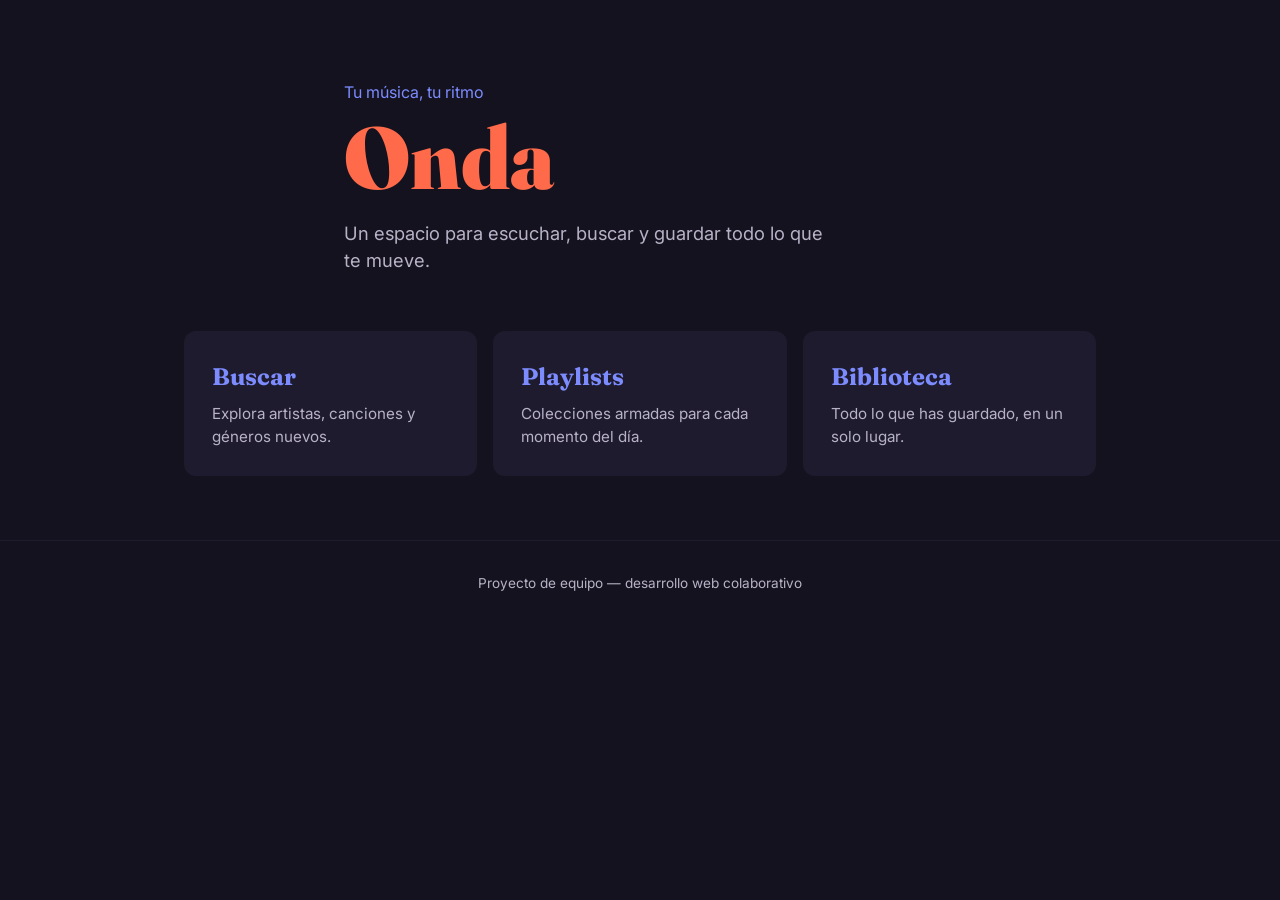
<file: index.html>
<!DOCTYPE html>
<html lang="es">
<head>
<meta charset="UTF-8">
<meta name="viewport" content="width=device-width, initial-scale=1.0">
<title>Onda — Inicio</title>
<link rel="preconnect" href="https://fonts.googleapis.com">
<link href="https://fonts.googleapis.com/css2?family=Fraunces:wght@400;600;900&family=Inter:wght@400;500;600&display=swap" rel="stylesheet">
<link rel="stylesheet" href="index.css">
</head>
<body>
  <header class="hero">
    <p class="hero-kicker">Tu música, tu ritmo</p>
    <h1 class="hero-title">Onda</h1>
    <p class="hero-sub">Un espacio para escuchar, buscar y guardar todo lo que te mueve.</p>
  </header>

  <main class="sections">
    <a class="card" href="buscar.html">
      <h2>Buscar</h2>
      <p>Explora artistas, canciones y géneros nuevos.</p>
    </a>
    <a class="card" href="playlists.html">
      <h2>Playlists</h2>
      <p>Colecciones armadas para cada momento del día.</p>
    </a>
    <a class="card" href="biblioteca.html">
      <h2>Biblioteca</h2>
      <p>Todo lo que has guardado, en un solo lugar.</p>
    </a>
  </main>

  <footer class="site-footer">
    <p>Proyecto de equipo — desarrollo web colaborativo</p>
  </footer>
</body>
</html>
</file>
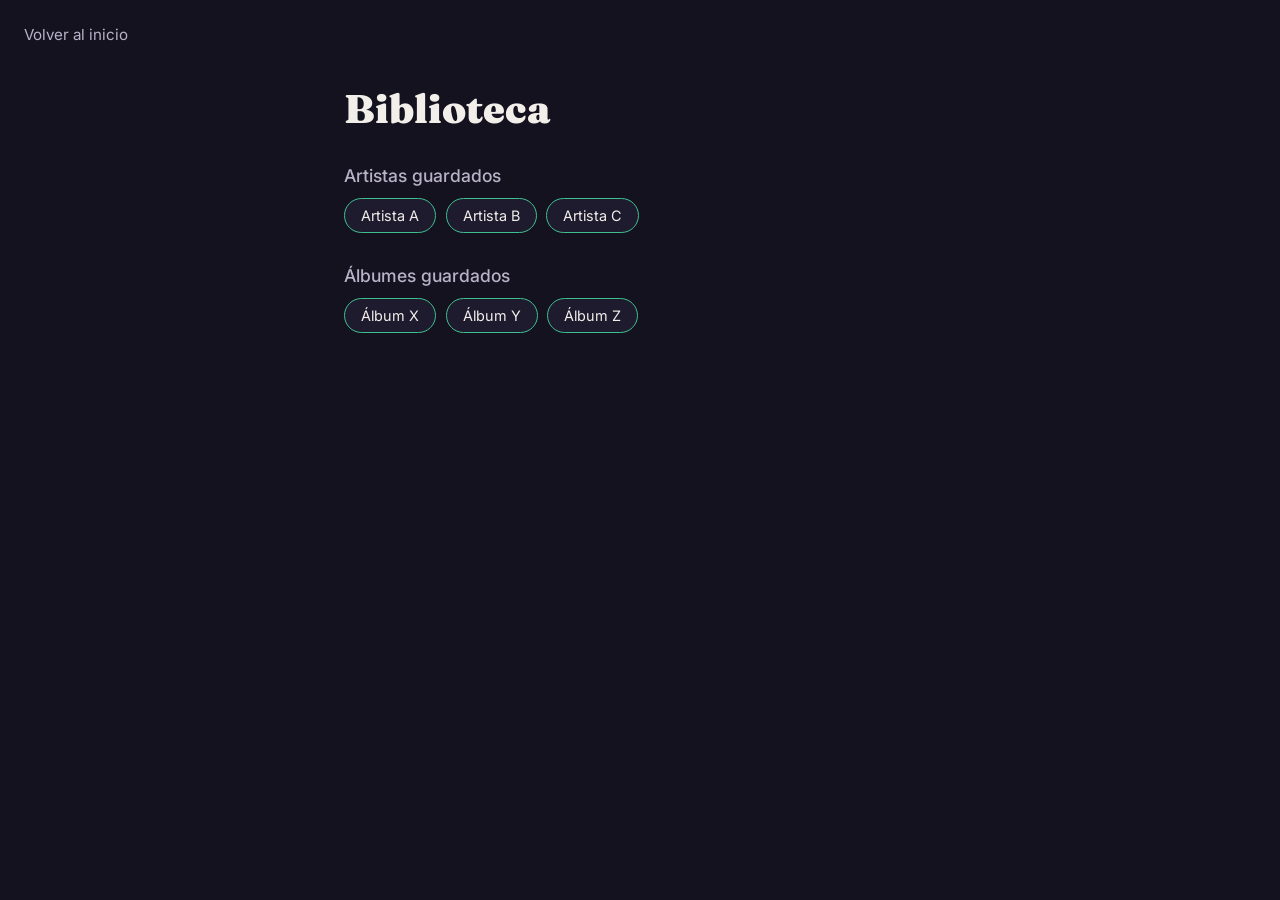
<file: archivo.html>
<!DOCTYPE html>
<html lang="es">
<head>
<meta charset="UTF-8">
<meta name="viewport" content="width=device-width, initial-scale=1.0">
<title>Onda — Biblioteca</title>
<link rel="preconnect" href="https://fonts.googleapis.com">
<link href="https://fonts.googleapis.com/css2?family=Fraunces:wght@400;600;900&family=Inter:wght@400;500;600&display=swap" rel="stylesheet">
<link rel="stylesheet" href="biblioteca.css">
</head>
<body>
  <nav class="topbar">
    <a class="back-link" href="../index/index.html">Volver al inicio</a>
  </nav>

  <main class="content">
    <h1>Biblioteca</h1>

    <section class="group">
      <h2>Artistas guardados</h2>
      <div class="chip-row">
        <span class="chip">Artista A</span>
        <span class="chip">Artista B</span>
        <span class="chip">Artista C</span>
      </div>
    </section>

    <section class="group">
      <h2>Álbumes guardados</h2>
      <div class="chip-row">
        <span class="chip">Álbum X</span>
        <span class="chip">Álbum Y</span>
        <span class="chip">Álbum Z</span>
      </div>
    </section>
  </main>
</body>
</html>
</file>
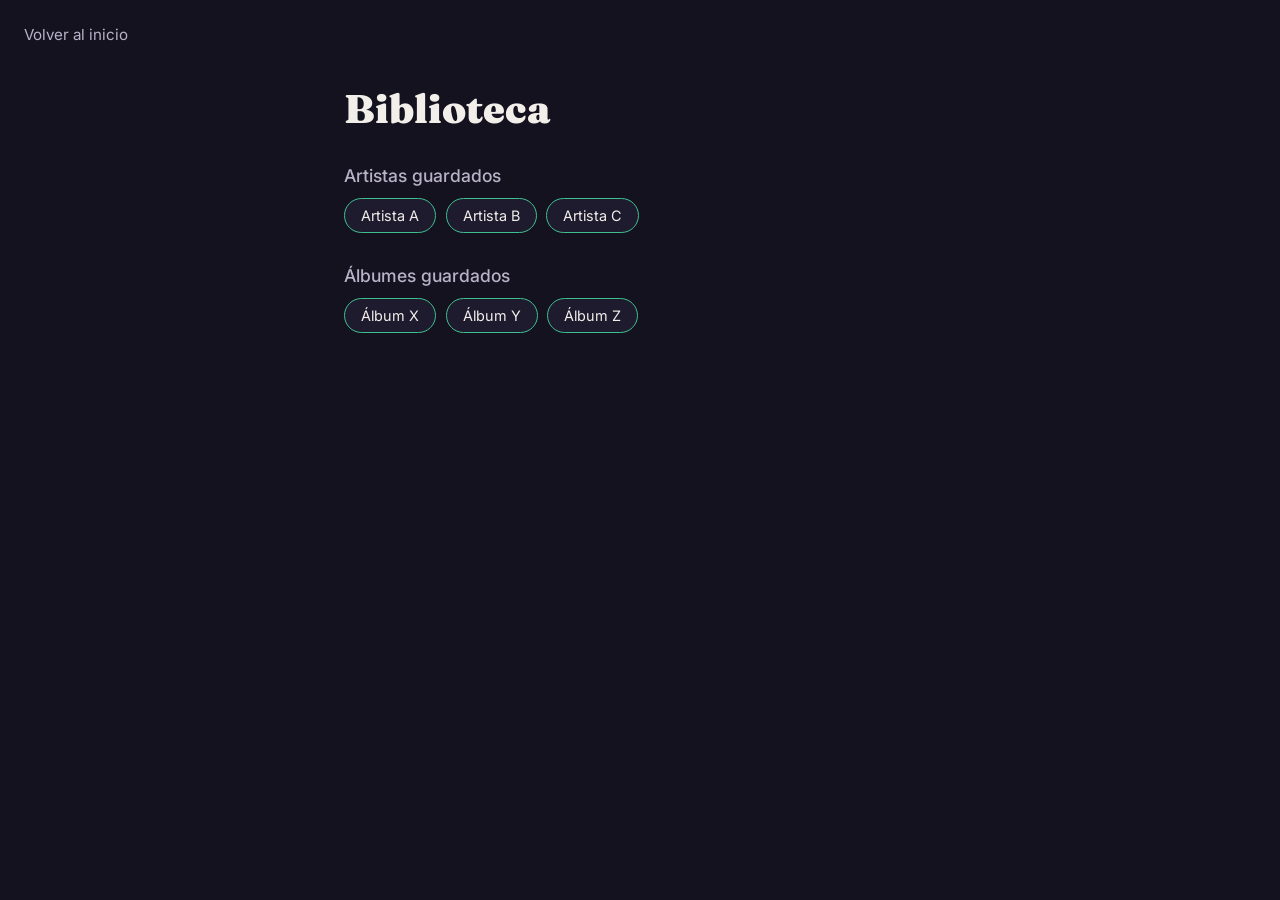
<file: biblioteca.html>
<!DOCTYPE html>
<html lang="es">
<head>
<meta charset="UTF-8">
<meta name="viewport" content="width=device-width, initial-scale=1.0">
<title>Onda — Biblioteca</title>
<link rel="preconnect" href="https://fonts.googleapis.com">
<link href="https://fonts.googleapis.com/css2?family=Fraunces:wght@400;600;900&family=Inter:wght@400;500;600&display=swap" rel="stylesheet">
<link rel="stylesheet" href="biblioteca.css">
</head>
<body>
  <nav class="topbar">
    <a class="back-link" href="index.html">Volver al inicio</a>
  </nav>

  <main class="content">
    <h1>Biblioteca</h1>

    <section class="group">
      <h2>Artistas guardados</h2>
      <div class="chip-row">
        <span class="chip">Artista A</span>
        <span class="chip">Artista B</span>
        <span class="chip">Artista C</span>
      </div>
    </section>

    <section class="group">
      <h2>Álbumes guardados</h2>
      <div class="chip-row">
        <span class="chip">Álbum X</span>
        <span class="chip">Álbum Y</span>
        <span class="chip">Álbum Z</span>
      </div>
    </section>
  </main>
</body>
</html>
</file>
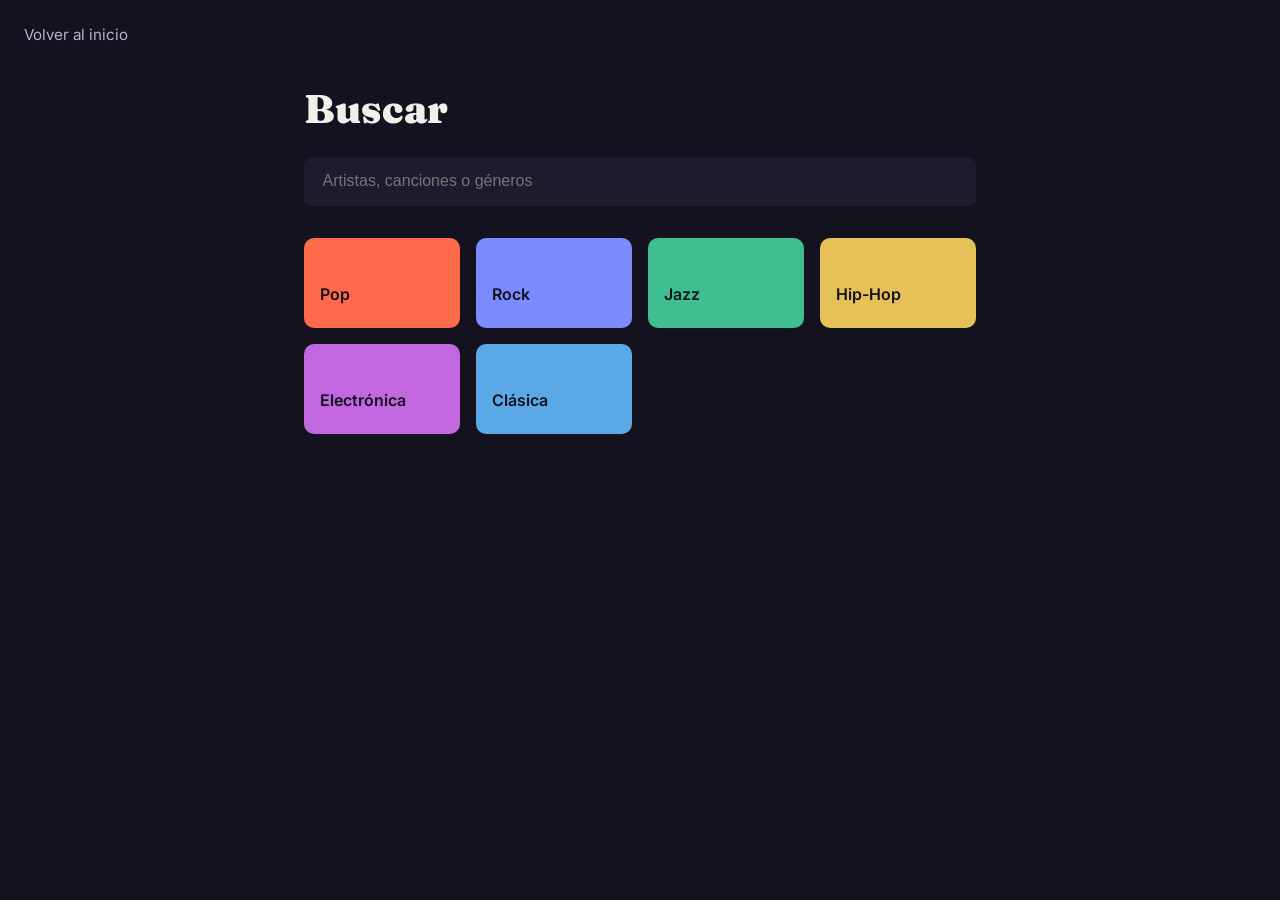
<file: buscar.html>
<!DOCTYPE html>
<html lang="es">
<head>
<meta charset="UTF-8">
<meta name="viewport" content="width=device-width, initial-scale=1.0">
<title>Onda — Buscar</title>
<link rel="preconnect" href="https://fonts.googleapis.com">
<link href="https://fonts.googleapis.com/css2?family=Fraunces:wght@400;600;900&family=Inter:wght@400;500;600&display=swap" rel="stylesheet">
<link rel="stylesheet" href="buscar.css">
</head>
<body>
  <nav class="topbar">
    <a class="back-link" href="index.html">Volver al inicio</a>
  </nav>

  <main class="content">
    <h1>Buscar</h1>
    <input class="search-input" type="text" placeholder="Artistas, canciones o géneros" disabled>

    <div class="genre-grid">
      <div class="genre-tile" style="--tile-color:#FF6B4A;">Pop</div>
      <div class="genre-tile" style="--tile-color:#7C8CFF;">Rock</div>
      <div class="genre-tile" style="--tile-color:#3FBF8F;">Jazz</div>
      <div class="genre-tile" style="--tile-color:#E5C158;">Hip-Hop</div>
      <div class="genre-tile" style="--tile-color:#C168E0;">Electrónica</div>
      <div class="genre-tile" style="--tile-color:#5AA9E6;">Clásica</div>
    </div>
  </main>
</body>
</html>
</file>
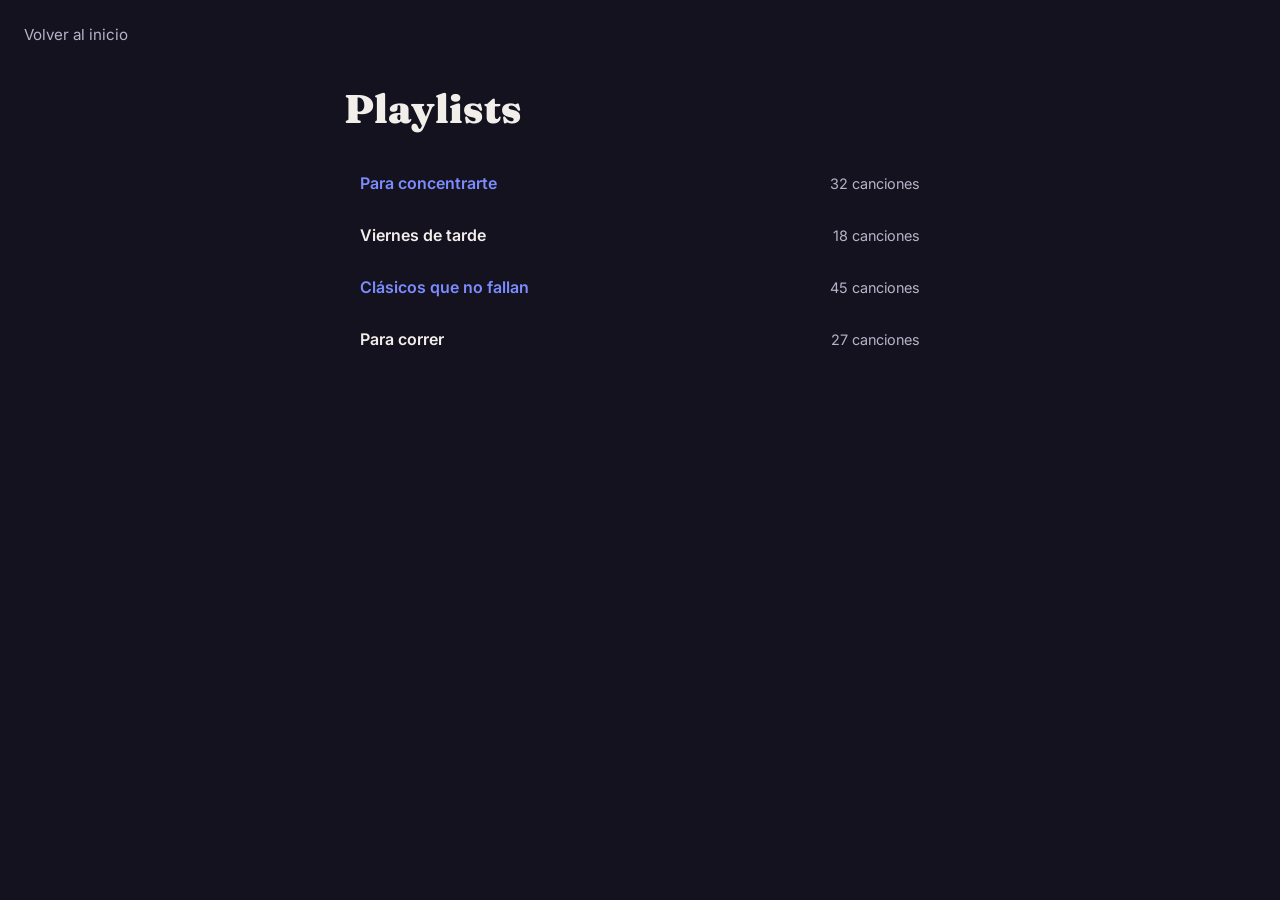
<file: playlists.html>
<!DOCTYPE html>
<html lang="es">
<head>
<meta charset="UTF-8">
<meta name="viewport" content="width=device-width, initial-scale=1.0">
<title>Onda — Playlists</title>
<link rel="preconnect" href="https://fonts.googleapis.com">
<link href="https://fonts.googleapis.com/css2?family=Fraunces:wght@400;600;900&family=Inter:wght@400;500;600&display=swap" rel="stylesheet">
<link rel="stylesheet" href="playlists.css">
</head>
<body>
  <nav class="topbar">
    <a class="back-link" href="index.html">Volver al inicio</a>
  </nav>

  <main class="content">
    <h1>Playlists</h1>

    <ul class="playlist-list">
      <li class="playlist-row">
        <span class="playlist-name">Para concentrarte</span>
        <span class="playlist-meta">32 canciones</span>
      </li>
      <li class="playlist-row">
        <span class="playlist-name">Viernes de tarde</span>
        <span class="playlist-meta">18 canciones</span>
      </li>
      <li class="playlist-row">
        <span class="playlist-name">Clásicos que no fallan</span>
        <span class="playlist-meta">45 canciones</span>
      </li>
      <li class="playlist-row">
        <span class="playlist-name">Para correr</span>
        <span class="playlist-meta">27 canciones</span>
      </li>
    </ul>
  </main>
</body>
</html>
</file>
<file: index.css>
:root {
  --bg: #14121F;
  --surface: #1F1B2E;
  --surface-hover: #2A2440;
  --text: #F2EFEA;
  --text-muted: #B8B2C7;
  --accent: #FF6B4A;
  --accent-2: #7C8CFF;
}

* { box-sizing: border-box; margin: 0; padding: 0; }

body {
  background: var(--bg);
  color: var(--text);
  font-family: 'Inter', sans-serif;
  line-height: 1.5;
}

.hero {
  padding: 5rem 1.5rem 3.5rem;
  max-width: 640px;
  margin: 0 auto;
  text-align: left;
}

.hero-kicker {
  color: var(--accent-2);
  font-size: 1rem;
  margin-bottom: 0.75rem;
}

.hero-title {
  font-family: 'Fraunces', serif;
  font-weight: 900;
  font-size: clamp(3rem, 10vw, 5.5rem);
  line-height: 0.95;
  color: var(--accent);
}

.hero-sub {
  margin-top: 1.25rem;
  font-size: 1.15rem;
  color: var(--text-muted);
  max-width: 40ch;
}

.sections {
  display: grid;
  grid-template-columns: repeat(auto-fit, minmax(220px, 1fr));
  gap: 1rem;
  max-width: 960px;
  margin: 0 auto;
  padding: 0 1.5rem 4rem;
}

.card {
  background: var(--surface);
  border-radius: 12px;
  padding: 1.75rem;
  text-decoration: none;
  color: var(--text);
  transition: background 0.15s ease, transform 0.15s ease;
}

.card:hover, .card:focus-visible {
  background: var(--surface-hover);
  transform: translateY(-2px);
}

.card h2 {
  font-family: 'Fraunces', serif;
  font-size: 1.5rem;
  margin-bottom: 0.5rem;
  color: var(--accent-2);
}

.card p {
  color: var(--text-muted);
  font-size: 0.95rem;
}

.site-footer {
  text-align: center;
  padding: 2rem 1.5rem;
  color: var(--text-muted);
  font-size: 0.85rem;
  border-top: 1px solid var(--surface);
}
</file>
<file: biblioteca.css>
:root {
  --bg: #14121F;
  --surface: #1F1B2E;
  --text: #F2EFEA;
  --text-muted: #B8B2C7;
  --accent: #3FBF8F;
}

* { box-sizing: border-box; margin: 0; padding: 0; }

body {
  background: var(--bg);
  color: var(--text);
  font-family: 'Inter', sans-serif;
}

.topbar {
  padding: 1.5rem;
}

.back-link {
  color: var(--text-muted);
  text-decoration: none;
  font-size: 0.95rem;
}

.back-link:hover { color: var(--text); }

.content {
  max-width: 640px;
  margin: 0 auto;
  padding: 1rem 1.5rem 4rem;
}

h1 {
  font-family: 'Fraunces', serif;
  font-weight: 900;
  font-size: 2.5rem;
  margin-bottom: 2rem;
}

.group {
  margin-bottom: 2rem;
}

.group h2 {
  font-size: 1.1rem;
  color: var(--text-muted);
  margin-bottom: 0.75rem;
  font-weight: 500;
}

.chip-row {
  display: flex;
  flex-wrap: wrap;
  gap: 0.6rem;
}

.chip {
  background: var(--surface);
  border: 1px solid var(--accent);
  color: var(--text);
  padding: 0.5rem 1rem;
  border-radius: 999px;
  font-size: 0.9rem;
}
</file>
<file: buscar.css>
:root {
  --bg: #14121F;
  --surface: #1F1B2E;
  --text: #F2EFEA;
  --text-muted: #B8B2C7;
  --accent: #FF6B4A;
}

* { box-sizing: border-box; margin: 0; padding: 0; }

body {
  background: var(--bg);
  color: var(--text);
  font-family: 'Inter', sans-serif;
}

.topbar {
  padding: 1.5rem;
}

.back-link {
  color: var(--text-muted);
  text-decoration: none;
  font-size: 0.95rem;
}

.back-link:hover { color: var(--text); }

.content {
  max-width: 720px;
  margin: 0 auto;
  padding: 1rem 1.5rem 4rem;
}

h1 {
  font-family: 'Fraunces', serif;
  font-weight: 900;
  font-size: 2.5rem;
  margin-bottom: 1.5rem;
}

.search-input {
  width: 100%;
  padding: 0.9rem 1.1rem;
  border-radius: 8px;
  border: 1px solid var(--surface);
  background: var(--surface);
  color: var(--text);
  font-size: 1rem;
  margin-bottom: 2rem;
}

.genre-grid {
  display: grid;
  grid-template-columns: repeat(auto-fit, minmax(150px, 1fr));
  gap: 1rem;
}

.genre-tile {
  background: var(--tile-color);
  color: #14121F;
  font-weight: 600;
  border-radius: 10px;
  padding: 1.5rem 1rem;
  min-height: 90px;
  display: flex;
  align-items: flex-end;
}
</file>
<file: playlists.css>
:root {
  --bg: #14121F;
  --surface: #1F1B2E;
  --text: #F2EFEA;
  --text-muted: #B8B2C7;
  --accent-2: #7C8CFF;
}

* { box-sizing: border-box; margin: 0; padding: 0; }

body {
  background: var(--bg);
  color: var(--text);
  font-family: 'Inter', sans-serif;
}

.topbar {
  padding: 1.5rem;
}

.back-link {
  color: var(--text-muted);
  text-decoration: none;
  font-size: 0.95rem;
}

.back-link:hover { color: var(--text); }

.content {
  max-width: 640px;
  margin: 0 auto;
  padding: 1rem 1.5rem 4rem;
}

h1 {
  font-family: 'Fraunces', serif;
  font-weight: 900;
  font-size: 2.5rem;
  margin-bottom: 1.5rem;
}

.playlist-list {
  list-style: none;
}

.playlist-row {
  display: flex;
  justify-content: space-between;
  align-items: center;
  padding: 1rem;
  border-radius: 8px;
}

.playlist-row:hover {
  background: var(--surface);
}

.playlist-name {
  font-weight: 600;
}

.playlist-meta {
  color: var(--text-muted);
  font-size: 0.9rem;
}

.playlist-row:nth-child(odd) .playlist-name {
  color: var(--accent-2);
}
</file>
